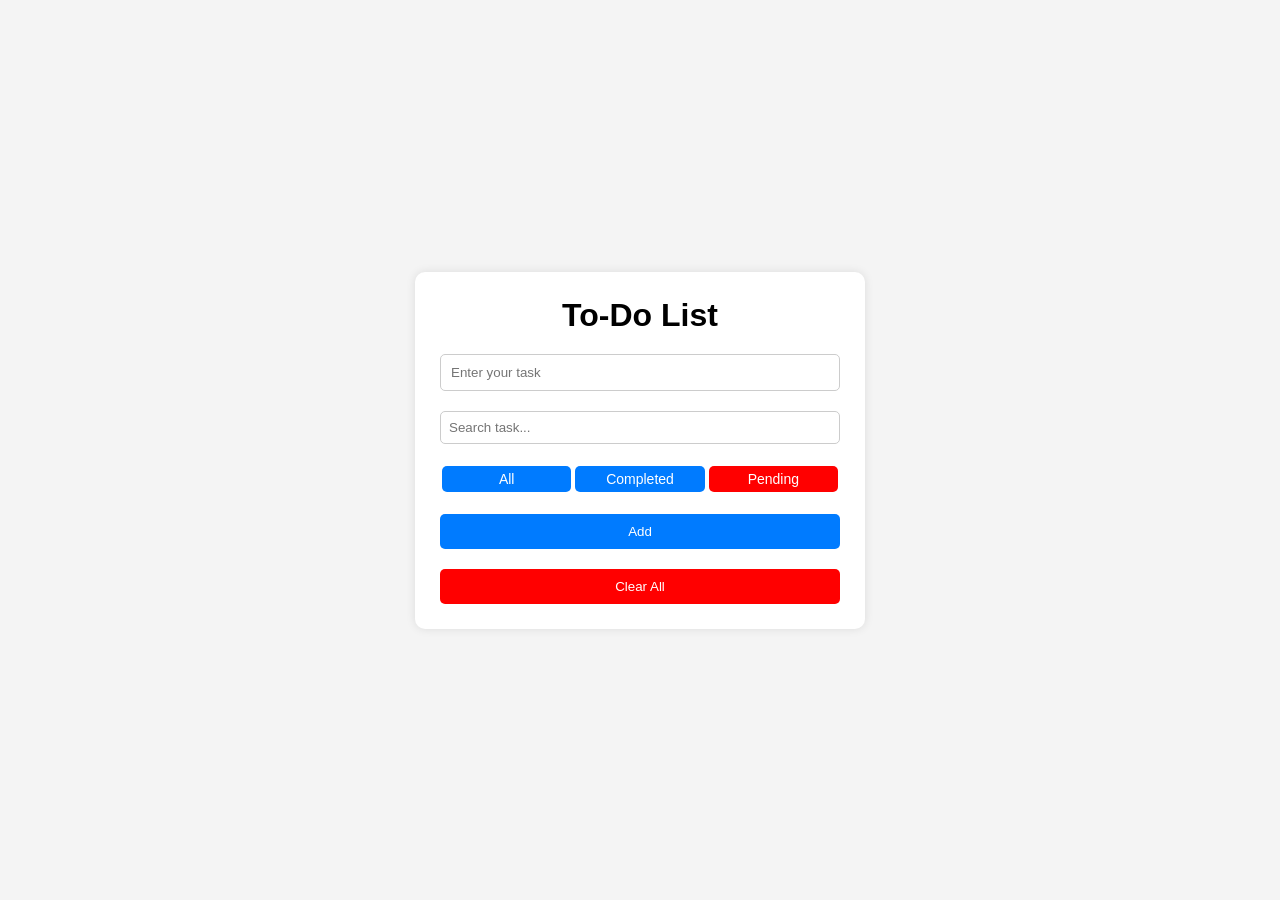
<file: index.html>
<!DOCTYPE html>
<html lang="en">
<head>
    <meta charset="UTF-8">
    <meta name="viewport" content="width=device-width, initial-scale=1.0">
    <title>To-Do List</title>
    <link rel="stylesheet" href="style.css">


</head>
<body>


    <div class="container">
        <h1>To-Do List</h1>
        <div class="input-box">
            <input type="text" id="taskInput" placeholder="Enter your task">
            <input type="text" id="searchInput" placeholder="Search task..." onkeyup="searchTask()">


            <div class="filters">
                <button onclick="showAll()">All</button>
                <button onclick="showCompleted()">Completed</button>
                <button onclick="showPending()">Pending</button>
            </div>
            
            <button onclick="addTask()">Add</button>
            <button onclick="clearAll()">Clear All</button>
        </div>
        <ul id="taskList"></ul>
    </div>


    <script src="script.js"></script>
</body>
</html>
</file>
<file: style.css>
* {
    margin: 0;
    padding: 0;
    box-sizing: border-box;
    font-family: Arial, sans-serif;
}


body {
    background: #f4f4f4;
    display: flex;
    justify-content: center;
    align-items: center;
    height: 100vh;
}


.container {
    background: white;
    width: 450px;   /* पहले 350px था */
    padding: 25px;
    border-radius: 10px;
    box-shadow: 0 0 10px rgba(0,0,0,0.1);
}


h1 {
    text-align: center;
    margin-bottom: 20px;
}


input {
    width: 100%;
    padding: 10px;
    margin-bottom: 10px;
    border-radius: 5px;
    border: 1px solid #ccc;
}

.input-box {
    display: flex;
    flex-direction: column;
    gap: 10px;
}



button {
    padding: 10px;
    background: #007bff;
    color: white;
    border: none;
    border-radius: 5px;
    cursor: pointer;
}


button:hover {
    background: #0056b3;
}


ul li {
    list-style: none;
    background: #eee;
    margin: 5px 0;
    padding: 10px;
    border-radius: 5px;
}

ul li span {
    float: right;
    cursor: pointer;
    color: red;
}


.completed {
    text-decoration: line-through;
    color: gray;
}

button:last-child {
    background: red;
    margin-top: 10px;
}


button:last-child:hover {
    background: darkred;
}


.filters {
    display: flex;
    justify-content: space-between;
    margin-bottom: 10px;
}


.filters button {
    flex: 1;
    margin: 2px;
    padding: 5px;
    font-size: 14px;
}


#searchInput {
    width: 100%;
    padding: 8px;
    margin-bottom: 10px;
    border-radius: 5px;
    border: 1px solid #ccc;
}
</file>
